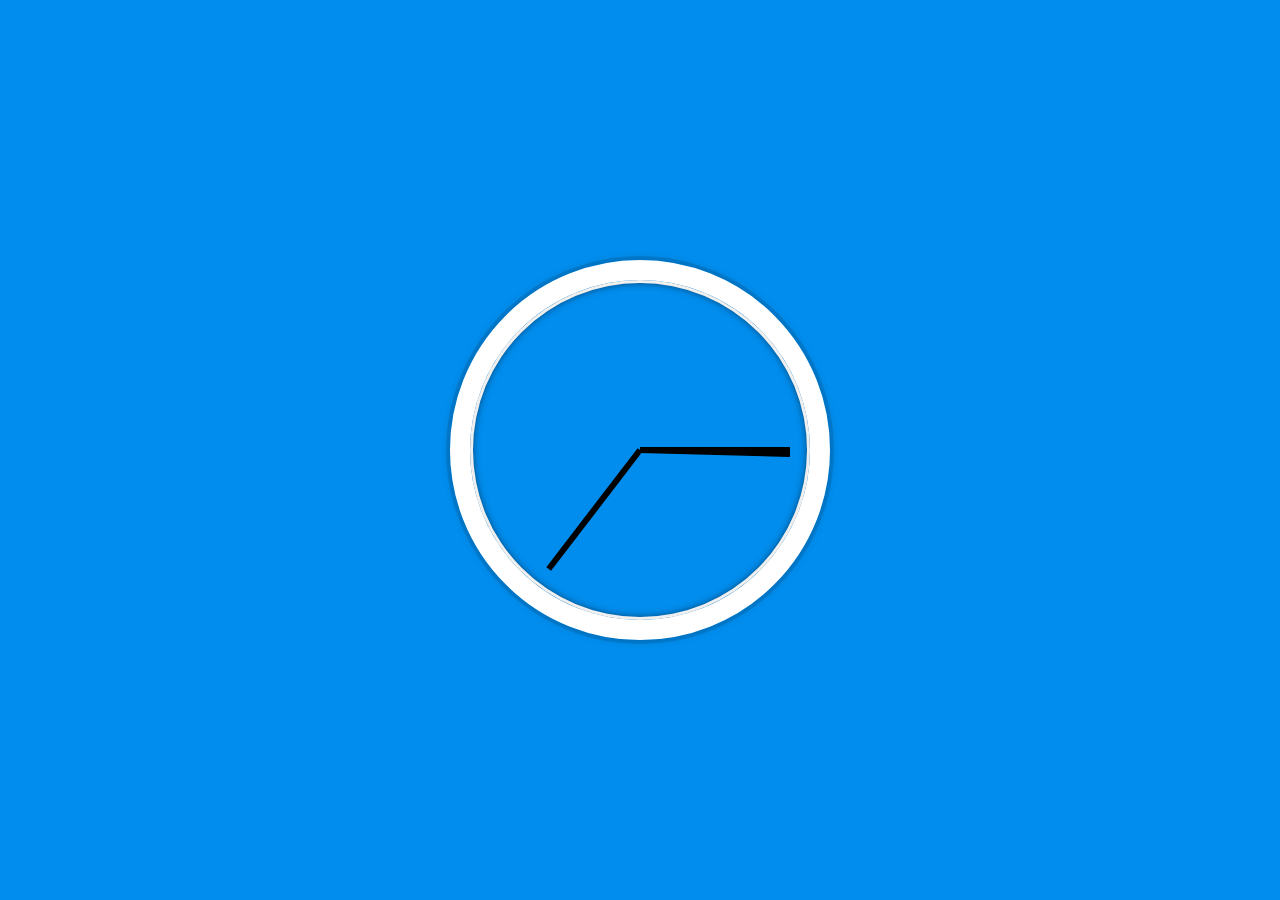
<file: 02 - JS and CSS Clock/index.html>
<!DOCTYPE html>
<html lang="en">
<head>
  <meta charset="UTF-8">
  <title>JS + CSS Clock</title>
  <link rel="icon" href="https://fav.farm/✅" />
</head>
<body>


    <div class="clock">
      <div class="clock-face">
        <div class="hand hour-hand"></div>
        <div class="hand min-hand"></div>
        <div class="hand second-hand"></div>
      </div>
    </div>


  <style>
    html {
      background: #018DED url(https://unsplash.it/1500/1000?image=881&blur=5);
      background-size: cover;
      font-family: 'helvetica neue';
      text-align: center;
      font-size: 10px;
    }

    body {
      margin: 0;
      font-size: 2rem;
      display: flex;
      flex: 1;
      min-height: 100vh;
      align-items: center;
    }

    .clock {
      width: 30rem;
      height: 30rem;
      border: 20px solid white;
      border-radius: 50%;
      margin: 50px auto;
      position: relative;
      padding: 2rem;
      box-shadow:
        0 0 0 4px rgba(0,0,0,0.1),
        inset 0 0 0 3px #EFEFEF,
        inset 0 0 10px black,
        0 0 10px rgba(0,0,0,0.2);
    }

    .clock-face {
      position: relative;
      width: 100%;
      height: 100%;
      transform: translateY(-3px); /* account for the height of the clock hands */
    }

    .hand {
      width: 50%;
      height: 6px;
      background: black;
      position: absolute;
      top: 50%;
      transform-origin: 100%;
      transform: rotate(90deg);
      transition: all 0.05s;
      transition-timing-function: cubic-bezier(0.1, 2.7, 0.58, 1);
    }
</style>

<script>
  const secondHand = document.querySelector('.second-hand');
  const minsHand = document.querySelector('.min-hand');
  const hourHand = document.querySelector('.hour-hand');

  function setDate() {
    const now = new Date();

    const seconds = now.getSeconds();
    const secondsDegrees = ((seconds / 60) * 360) + 90;
    secondHand.style.transform = `rotate(${secondsDegrees}deg)`;

    const mins = now.getMinutes();
    const minsDegrees = ((mins / 60) * 360) + ((seconds/60)*6) + 90;
    minsHand.style.transform = `rotate(${minsDegrees}deg)`;

    const hour = now.getHours();
    const hourDegrees = ((hour / 12) * 360) + ((mins/60)*30) + 90;
    hourHand.style.transform = `rotate(${hourDegrees}deg)`;
  }

  setInterval(setDate, 1000);

  setDate();

</script>
</body>
</html>
</file>
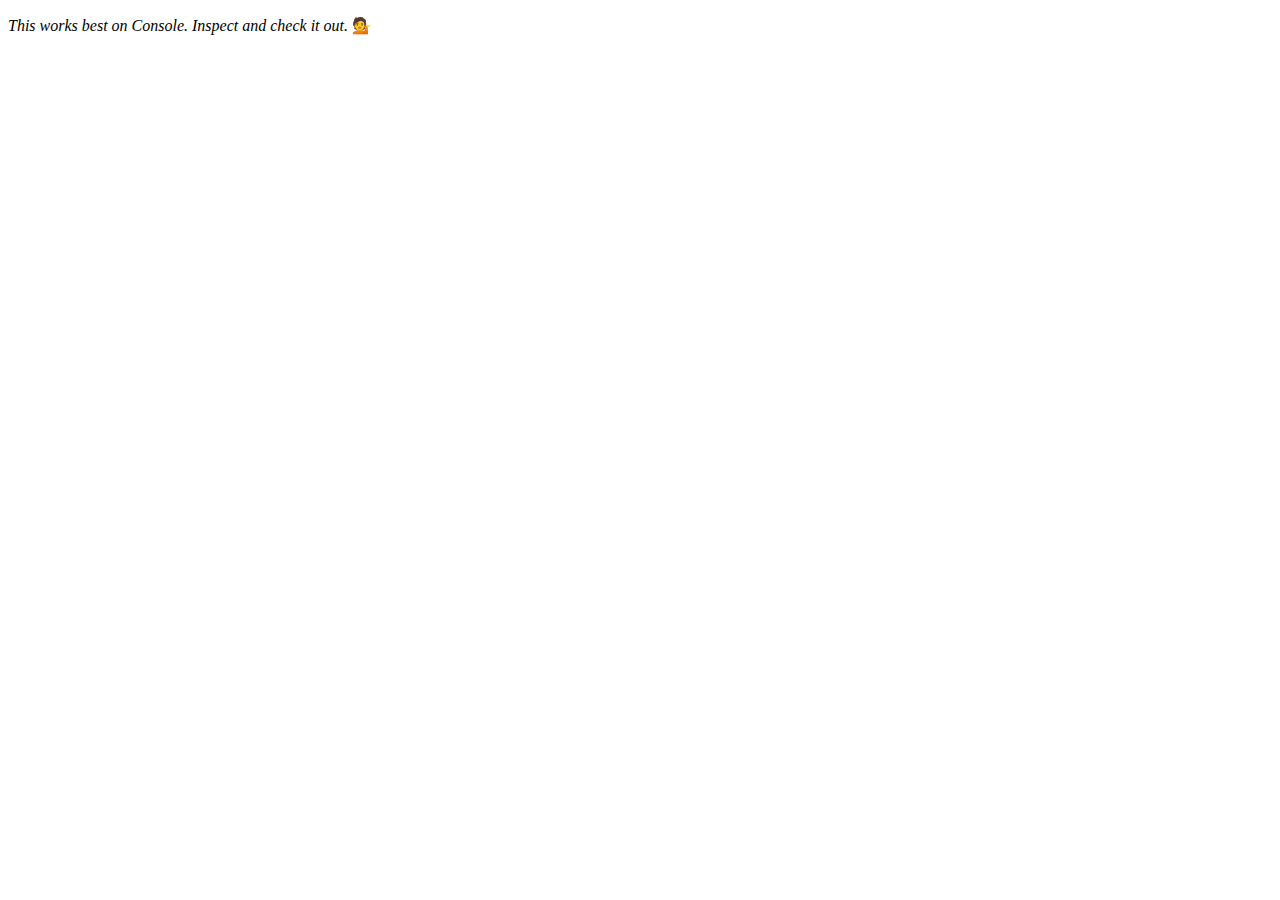
<file: 04 - ArrayCardioDay/index.html>
<!DOCTYPE html>
<html lang="en">
<head>
  <meta charset="UTF-8">
  <title>Array Cardio 💪</title>
  <link rel="icon" href="https://fav.farm/✅" />
</head>
<body>
  <p><em>This works best on Console. Inspect and check it out.</em> 💁</p>
  <script>
    // ## Array Cardio Day 1

    // Some data we can work with

    const inventors = [
      { first: 'Albert', last: 'Einstein', year: 1879, passed: 1955 },
      { first: 'Isaac', last: 'Newton', year: 1643, passed: 1727 },
      { first: 'Galileo', last: 'Galilei', year: 1564, passed: 1642 },
      { first: 'Marie', last: 'Curie', year: 1867, passed: 1934 },
      { first: 'Johannes', last: 'Kepler', year: 1571, passed: 1630 },
      { first: 'Nicolaus', last: 'Copernicus', year: 1473, passed: 1543 },
      { first: 'Max', last: 'Planck', year: 1858, passed: 1947 },
      { first: 'Katherine', last: 'Blodgett', year: 1898, passed: 1979 },
      { first: 'Ada', last: 'Lovelace', year: 1815, passed: 1852 },
      { first: 'Sarah E.', last: 'Goode', year: 1855, passed: 1905 },
      { first: 'Lise', last: 'Meitner', year: 1878, passed: 1968 },
      { first: 'Hanna', last: 'Hammarström', year: 1829, passed: 1909 }
    ];

    const people = [
      'Bernhard, Sandra', 'Bethea, Erin', 'Becker, Carl', 'Bentsen, Lloyd', 'Beckett, Samuel', 'Blake, William', 'Berger, Ric', 'Beddoes, Mick', 'Beethoven, Ludwig',
      'Belloc, Hilaire', 'Begin, Menachem', 'Bellow, Saul', 'Benchley, Robert', 'Blair, Robert', 'Benenson, Peter', 'Benjamin, Walter', 'Berlin, Irving',
      'Benn, Tony', 'Benson, Leana', 'Bent, Silas', 'Berle, Milton', 'Berry, Halle', 'Biko, Steve', 'Beck, Glenn', 'Bergman, Ingmar', 'Black, Elk', 'Berio, Luciano',
      'Berne, Eric', 'Berra, Yogi', 'Berry, Wendell', 'Bevan, Aneurin', 'Ben-Gurion, David', 'Bevel, Ken', 'Biden, Joseph', 'Bennington, Chester', 'Bierce, Ambrose',
      'Billings, Josh', 'Birrell, Augustine', 'Blair, Tony', 'Beecher, Henry', 'Biondo, Frank'
    ];

    // Array.prototype.filter()
    // 1. Filter the list of inventors for those who were born in the 1500's
    const fifteen = inventors.filter(inventor => (inventor.year >= 1500 && inventor.year < 1600));

    console.table(fifteen);

    // Array.prototype.map()
    // 2. Give us an array of the inventor first and last names
    const fullNames = inventors.map(inventor => `${inventor.first} ${inventor.last}`);
    console.log(fullNames);

    // Array.prototype.sort()
    // 3. Sort the inventors by birthdate, oldest to youngest
    // const ordered = inventors.sort(function(a, b) {
    //   if(a.year > b.year) {
    //     return 1;
    //   } else {
    //     return -1;
    //   }
    // });

    const ordered = inventors.sort((a, b) => a.year > b.year ? 1 : -1);
    console.table(ordered);

    // Array.prototype.reduce()
    // 4. How many years did all the inventors live?
    const totalYears = inventors.reduce((total, inventor) => {
      return total + (inventor.passed - inventor.year);
    }, 0);

    console.log(totalYears);

    // 5. Sort the inventors by years lived
    const oldest = inventors.sort(function(a, b) {
      const lastInventor = a.passed - a.year;
      const nextInventor = b.passed - b.year;
      return lastInventor > nextInventor ? -1 : 1;
    });
    console.table(oldest);

    // 6. create a list of Boulevards in Paris that contain 'de' anywhere in the name
    // https://en.wikipedia.org/wiki/Category:Boulevards_in_Paris

    // const category = document.querySelector('.mw-category');
    // const links = Array.from(category.querySelectorAll('a'));
    // const de = links
    //             .map(link => link.textContent)
    //             .filter(streetName => streetName.includes('de'));

    // 7. sort Exercise
    // Sort the people alphabetically by last name
    const alpha = people.sort((lastOne, nextOne) => {
      const [aLast, aFirst] = lastOne.split(', ');
      const [bLast, bFirst] = nextOne.split(', ');
      return aLast > bLast ? 1 : -1;
    });
    console.log(alpha);

    // 8. Reduce Exercise
    // Sum up the instances of each of these
    const data = ['car', 'car', 'truck', 'truck', 'bike', 'walk', 'car', 'van', 'bike', 'walk', 'car', 'van', 'car', 'truck', 'pogostick'];

    const transportation = data.reduce(function(obj, item) {
      if (!obj[item]) {
        obj[item] = 0;
      }
      obj[item]++;
      return obj;
    }, {});

    console.log(transportation);

  </script>
</body>
</html>
</file>
